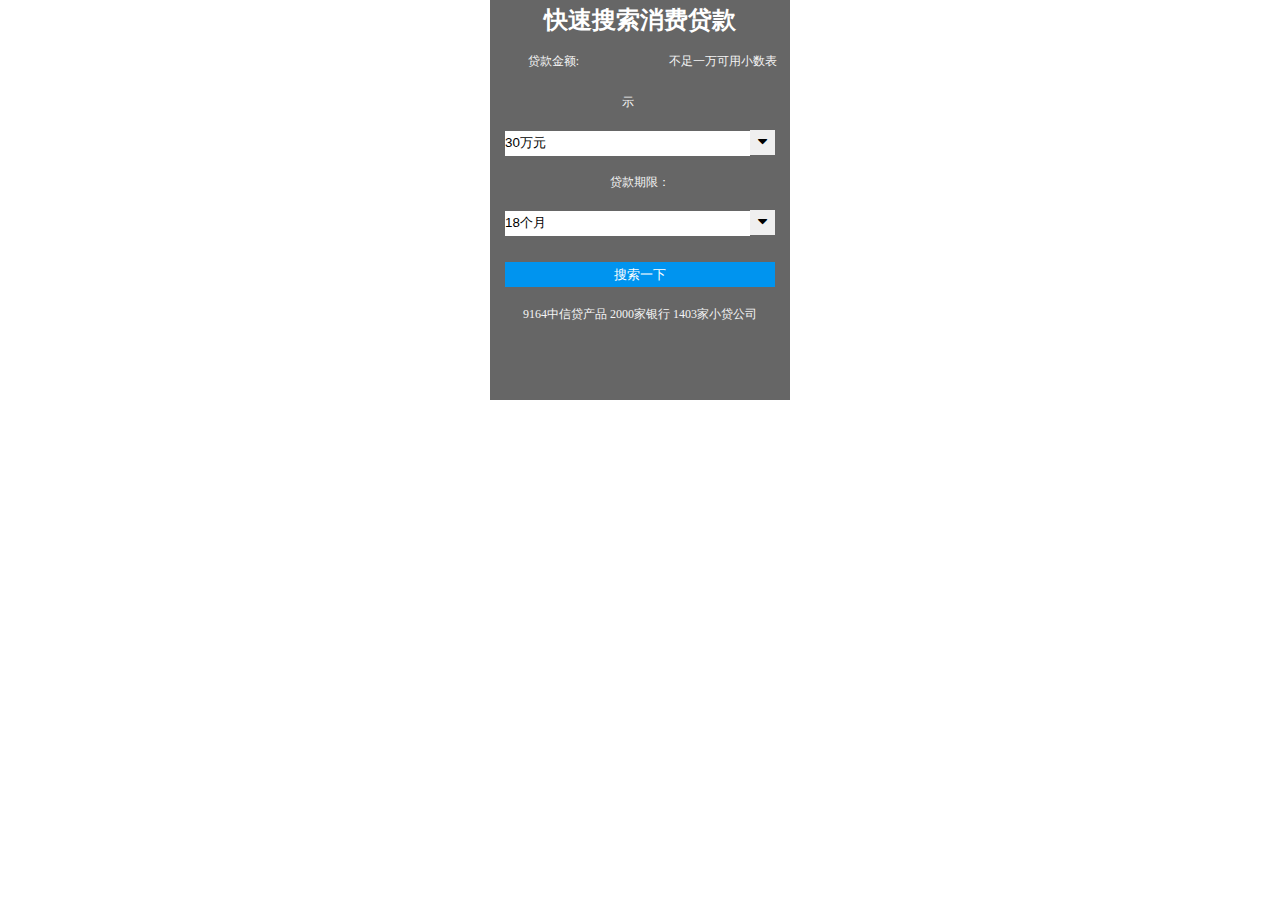
<file: haodai/index.html>
<!DOCTYPE html>
<html>
	<head>
		<meta charset="UTF-8">
		<title></title>
		<link rel="stylesheet" type="text/css" href="css/haodai.css"/>
		<link rel="stylesheet" type="text/css" href="font-awesome/css/font-awesome.css"/>
	</head>
	<body>
		<div class="box1">
			<div class="box1-yi"><h2>快速搜索消费贷款</h2></div>
			<div class="box1-er"><span>贷款金额:</span><span class="span">不足一万可用小数表示</span></div>
			<div class="box2" id="box2">
				<input type="text" id="text1" value="30万元"/><button class="fa fa-caret-down" id="btn"></button>
				<ul>
					<li>666万元</li>
					<li>888万元</li>
					<li>999万元</li>
					<li>222万元</li>
				</ul>
			</div>
			<p>贷款期限：</p>
			<div class="box2" id="box3">
				<input type="text" id="text2" value="18个月"/><button class="fa fa-caret-down" id="btn1"></button>
				<ul>
					<li>2个月</li>
					<li>3年</li>
					<li>30年</li>
					<li>50个月</li>
				</ul>
			</div>
			<button class="button">搜索一下</button>
			<p>9164中信贷产品 2000家银行 1403家小贷公司</p>
		</div>
	</body>
	<script src="js/jquery-3.1.1.js"></script>
	<script src="js/daikuan.js"></script>
</html>
</file>
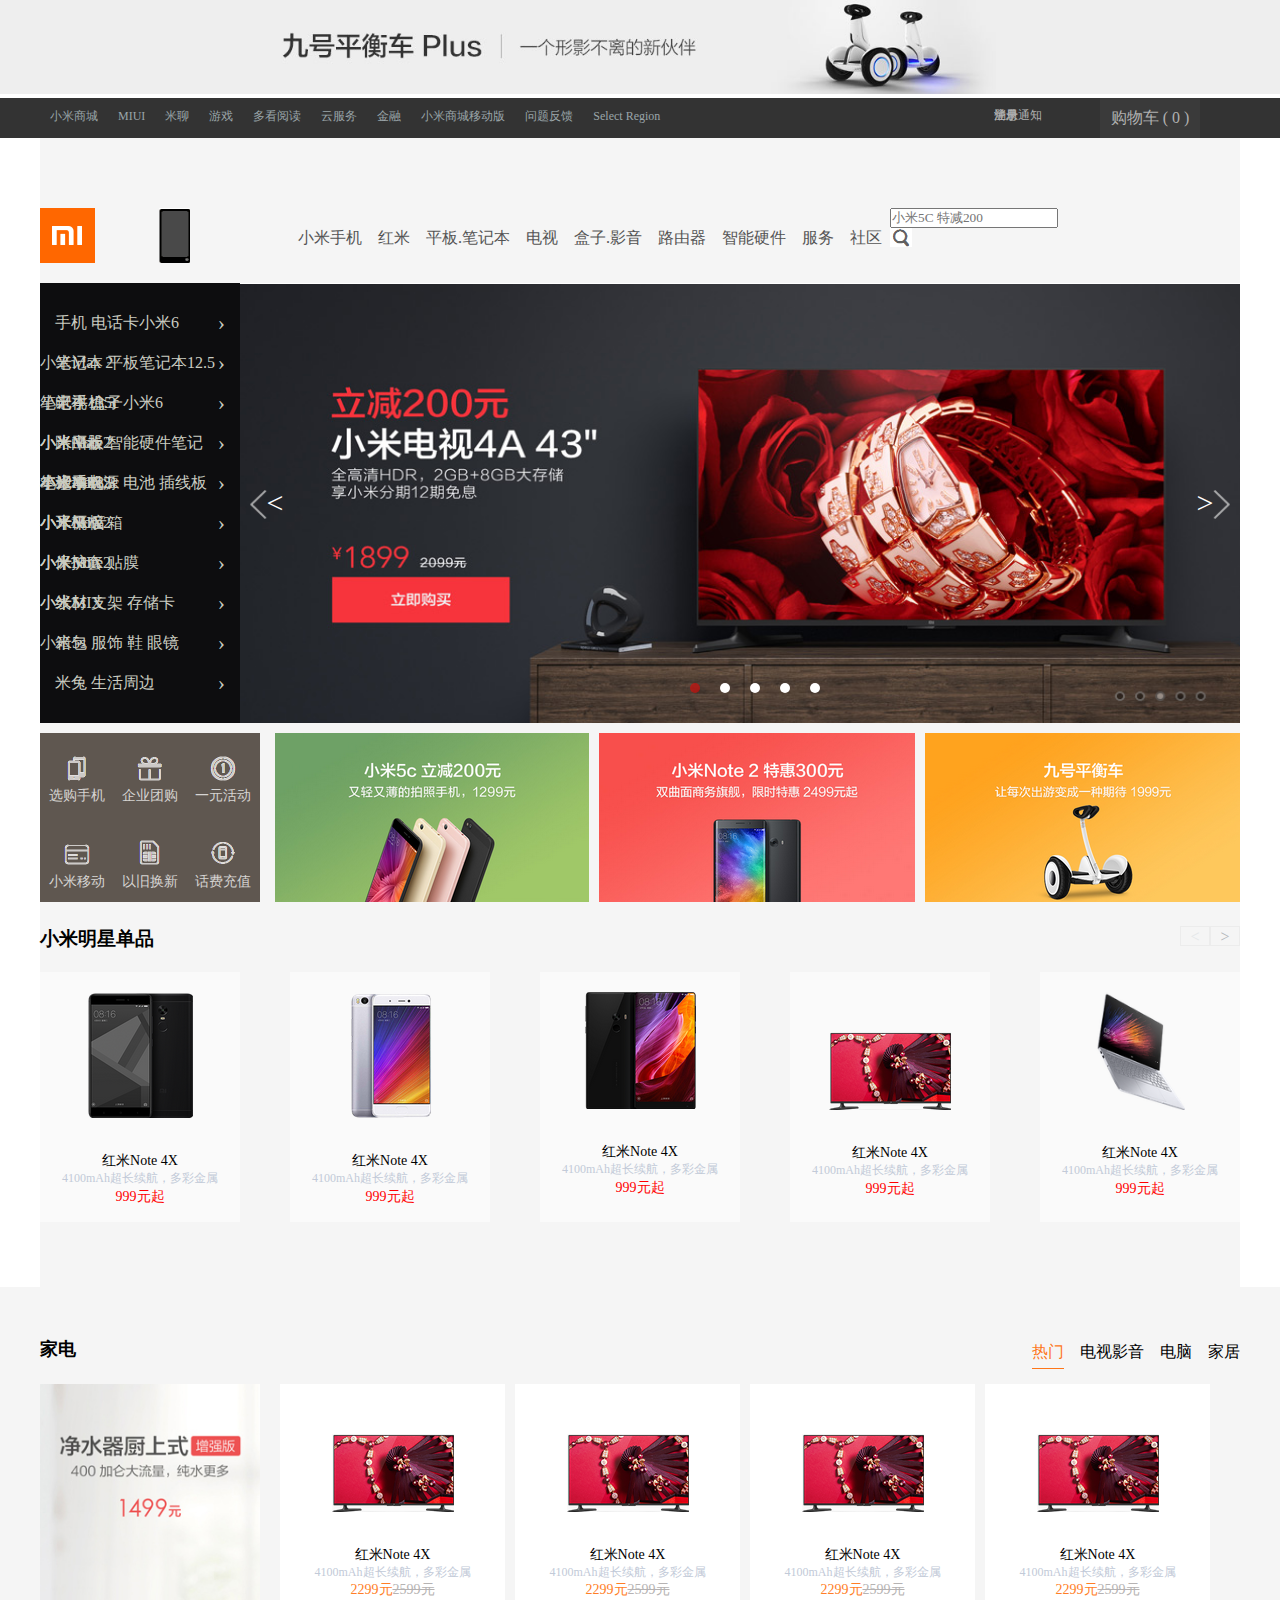
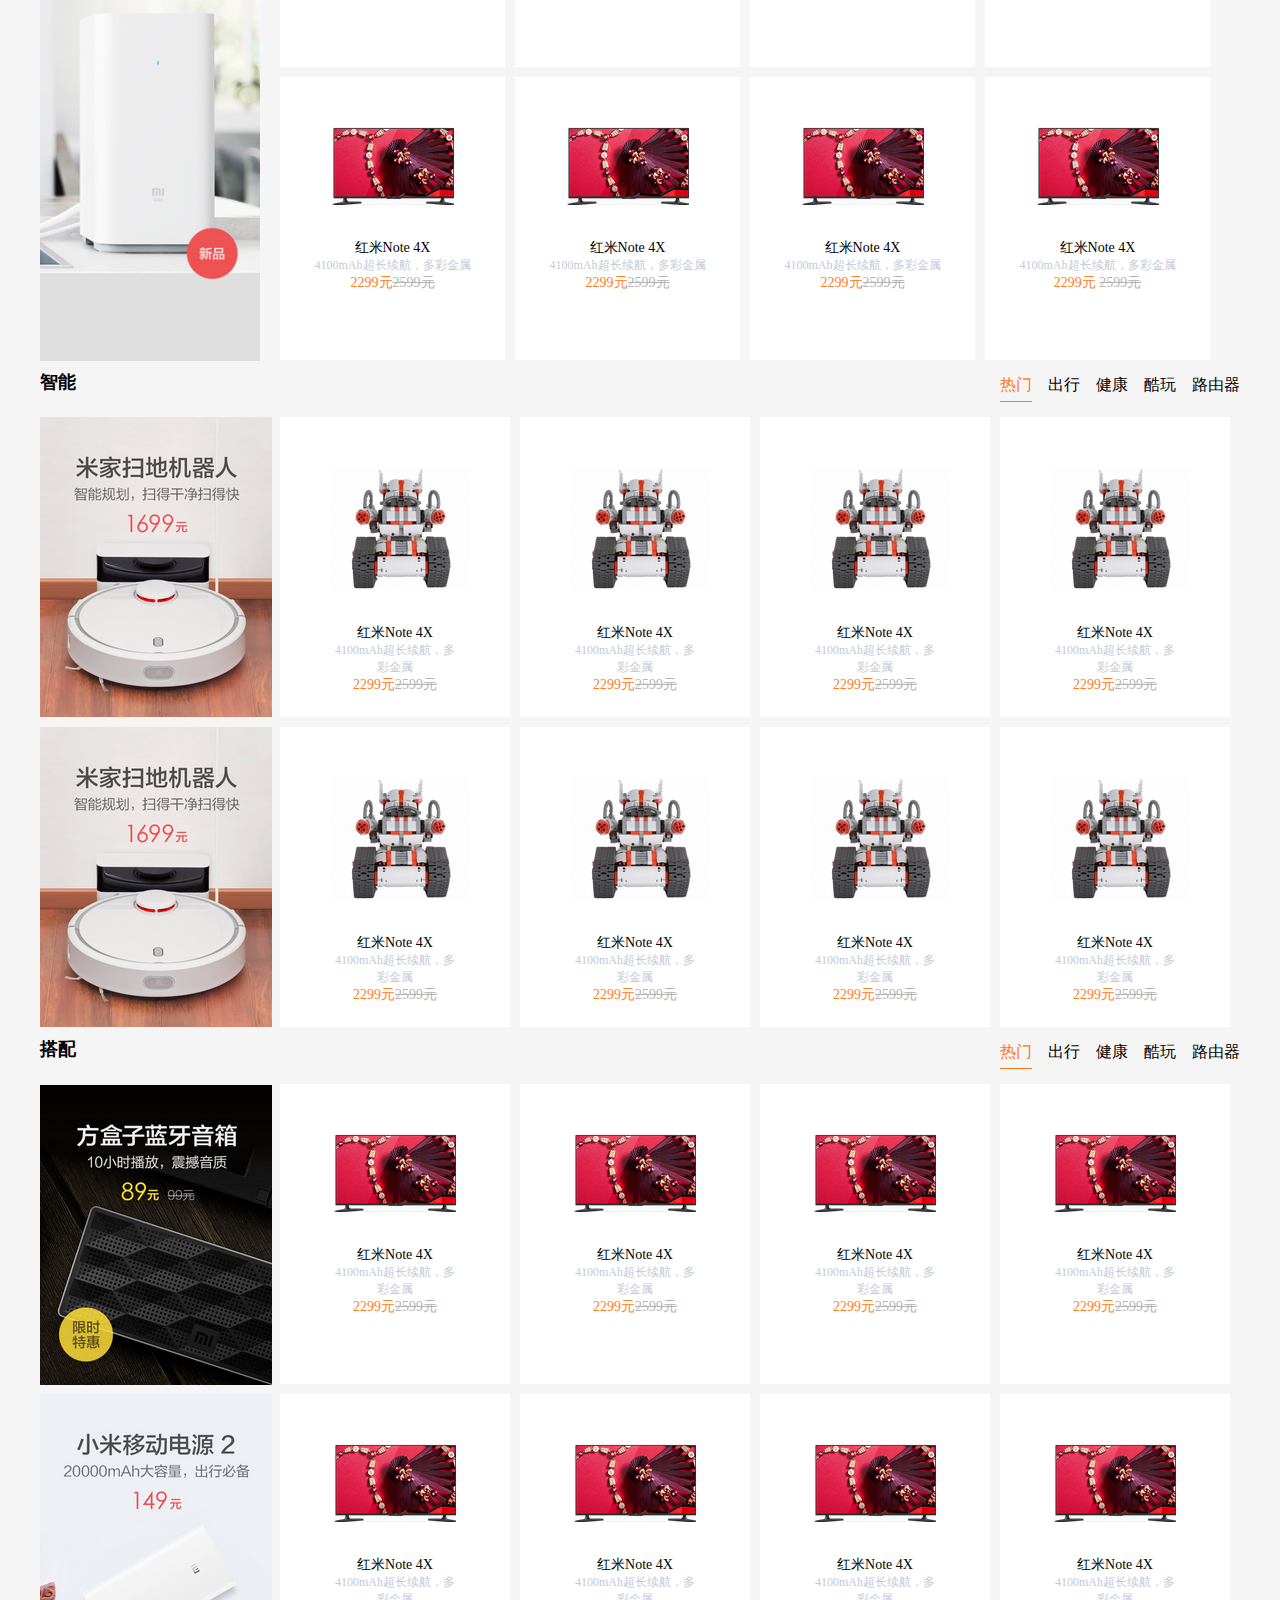
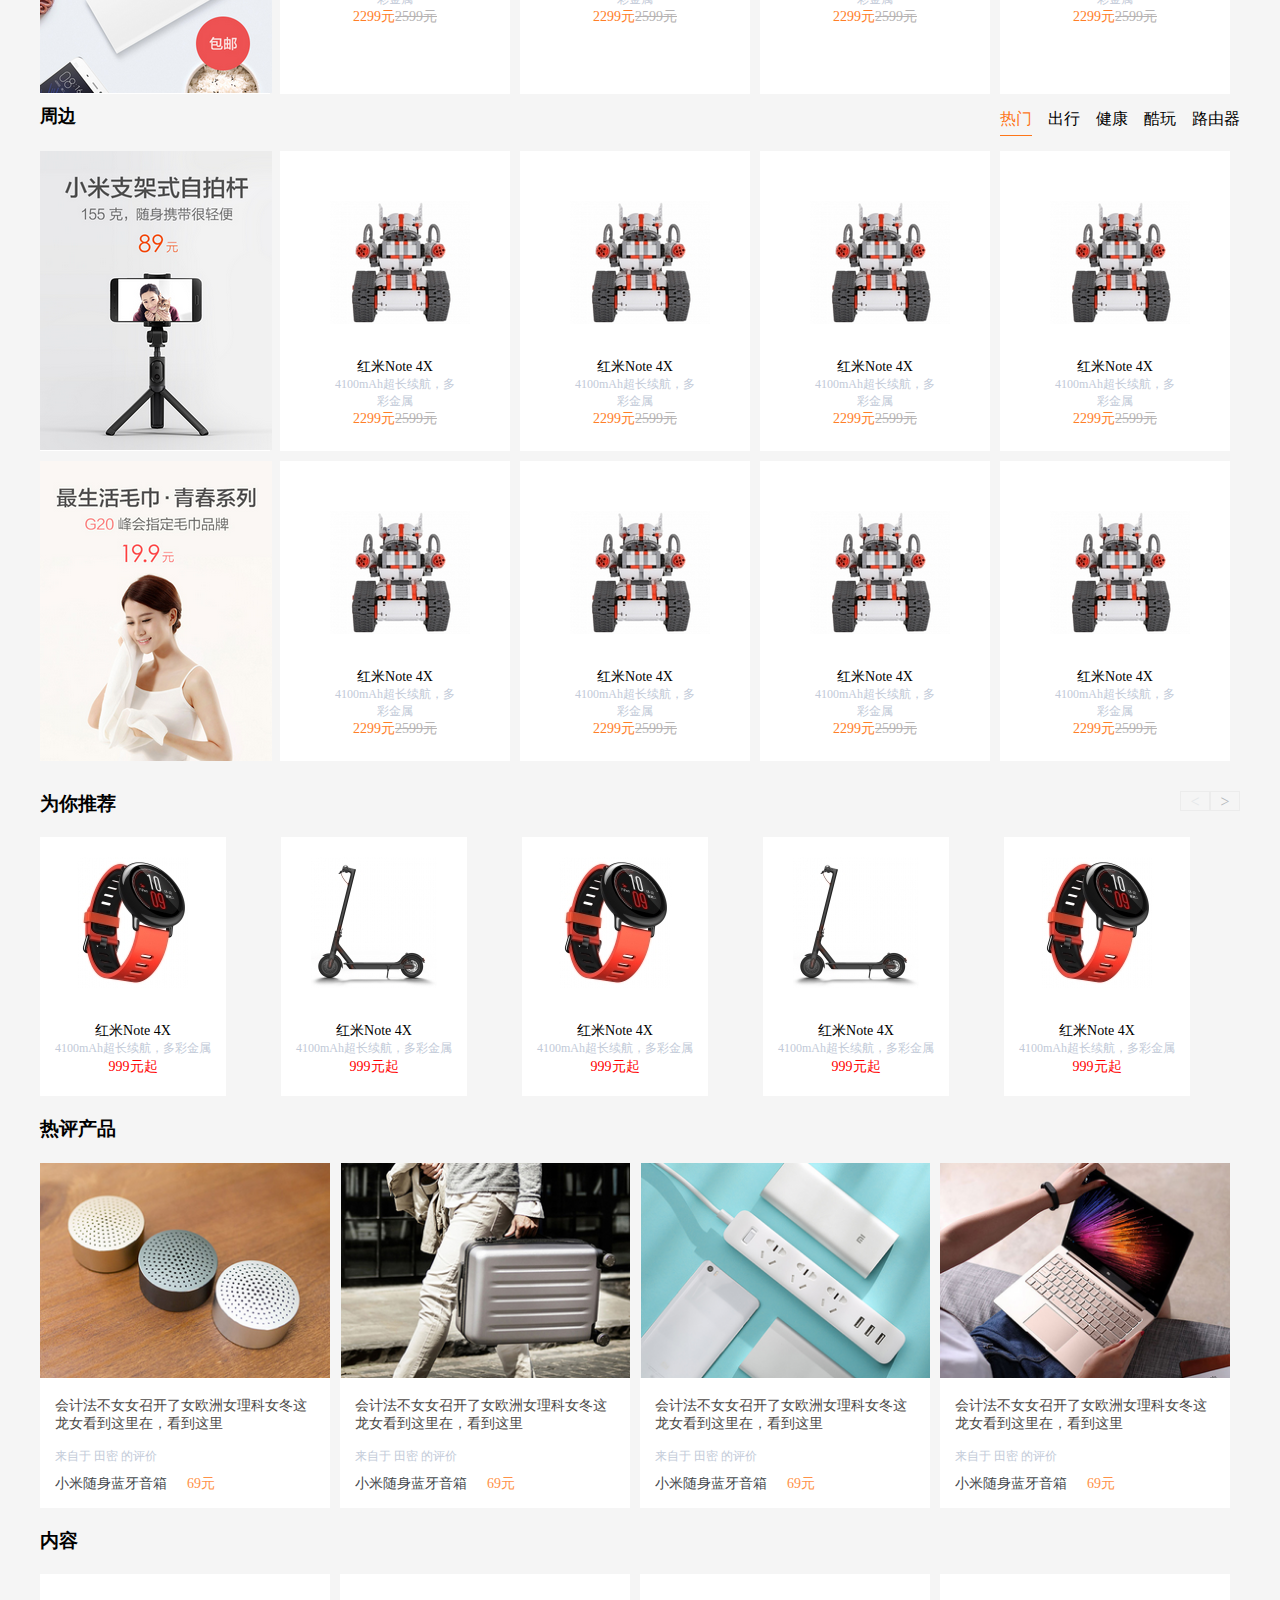
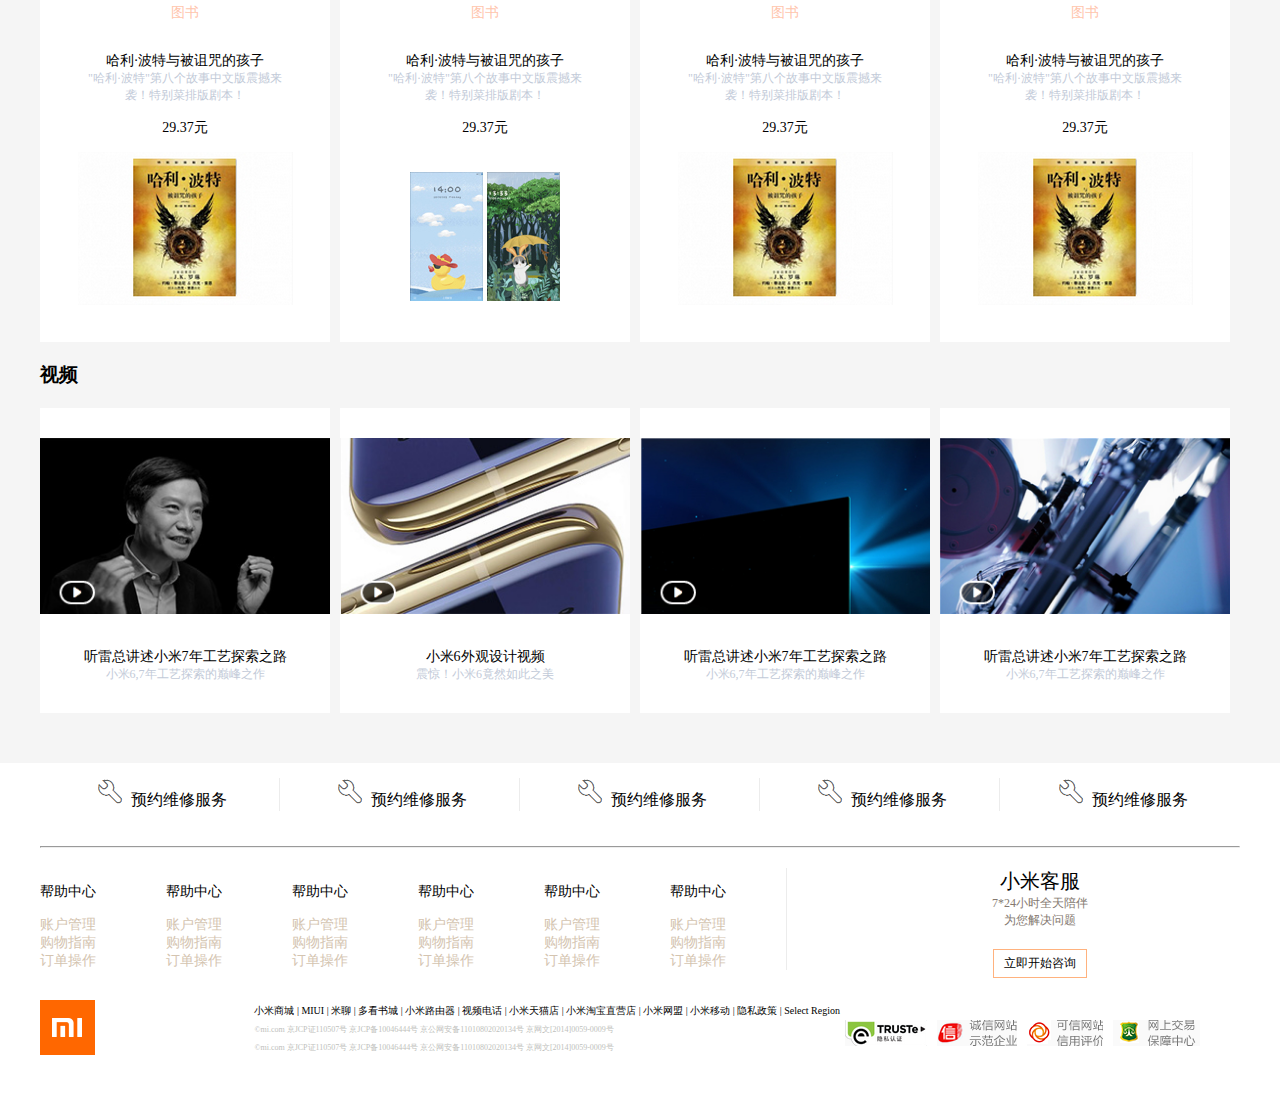
<file: xiaomi/index.html>
<!DOCTYPE html>
<html>
	<head>
		<meta charset="UTF-8">
		<title>小米商城</title>
		<link rel="stylesheet" type="text/css" href="css/index.css"/>
	</head>
	<body>
		<header>
			<a href="#">
				<img src="img/小米商城_01.png"/>
			</a>
			<div class="nav">
				<div class="nav1">
					<ul class="ul1 clearfix">
						<li><a href="#">小米商城</a></li>
						<li><a href="#">MIUI</a></li>
						<li><a href="#">米聊</a></li>
						<li><a href="#">游戏</a></li>
						<li><a href="#">多看阅读</a></li>
						<li><a href="#">云服务</a></li>
						<li><a href="#">金融</a></li>
						<li><a href="#">小米商城移动版</a></li>
						<li><a href="#">问题反馈</a></li>
						<li><a href="#">Select Region</a></li>
					</ul>
					<div class="top-right clearfix">
						<ul class="ul2 clearfix">
							<li class="li1"><a href="#">登录</a></li>
							<li><a href="#">注册</a></li>
							<li><a href="#">消息通知</a></li>
						</ul>
						<a href="#" class="clearfix">
							<div class="gouwuche"><p class="p1">购物车 ( 0 ) </p></div>
							<div class="gouwuche1"></div>
						</a>
					</div>
				</div>
			</div>
		</header>

		<div class="content">
			<div id="content-1">
				<div class="logo-header clearfix">
					<div class="logo-img">
						<img src="img/logo.png" class="img1"/>
						<img src="img/logo1.png" class="img2"/>
					</div>
					<ul class="aside clearfix">
						<li>
							<a href="#">小米手机</a>
							<ul class="ul2 clearfix">
								<li><a href="#">小米6</a></li>
								<li><a href="#">小米6</a></li>
								<li><a href="#">小米6</a></li>
								<li><a href="#">小米6</a></li>
								<li><a href="#">小米6</a></li>
							</ul>
						</li>
						<li><a href="#">红米</a></li>
						<li><a href="#">平板.笔记本</a></li>
						<li><a href="#">电视</a></li>
						<li><a href="#">盒子.影音</a></li>
						<li><a href="#">路由器</a></li>
						<li><a href="#">智能硬件</a></li>
						<li><a href="#">服务</a></li>
						<li><a href="#">社区</a></li>
					</ul>
					<div class="input-group">
						<input type="text" placeholder="小米5C 特减200"/><div class="sosuo"><img src="img/search.png"/></div>
					</div>
				</div>

				<!--侧边栏和轮播图-->
				<div class="aside1 clearfix">
					<ul class="aside-left">
						<li>
							<a href="#">
								<span class="span1">手机 电话卡</span>
								<span class="span2">&rsaquo;</span>
							</a>
							<ol class="column">
								<li><a href="#">小米6</a></li>
								<li><a href="#">小米Max 2</a></li>
								<li><a href="#">小米手机5c</a></li>
								<li><a href="#">小米Note2</a></li>
								<li><a href="#">小米MIX</a></li>
								<li><a href="#">小米5s</a></li>
							</ol>
						</li>
						<li>
							<a href="#">
								<span class="span1">笔记本 平板</span>
								<span class="span2">&rsaquo;</span>
							</a>
							<ol class="column">
								<li><a href="#">笔记本12.5</a></li>
								<li><a href="#">笔记本13.3</a></li>
								<li><a href="#">小米平板</a></li>
								<li><a href="#">小米Note2</a></li>
								<li><a href="#">小米MIX</a></li>
								<li><a href="#">小米5s</a></li>
							</ol>
						</li>
						<li>
							<a href="#">
								<span class="span1">电视 盒子</span>
								<span class="span2">&rsaquo;</span>
							</a>
							<ol class="column">
								<li><a href="#">小米6</a></li>
								<li><a href="#">小米Max 2</a></li>
								<li><a href="#">小米手机5c</a></li>
								<li><a href="#">小米Note2</a></li>
								<li><a href="#">小米MIX</a></li>
								<li><a href="#">小米5s</a></li>
							</ol>
						</li>
						<li>
							<a href="#">
								<span class="span1">路由器 智能硬件</span>
								<span class="span2">&rsaquo;</span>
							</a>
							<ol class="column">
								<li><a href="#">笔记本12.5</a></li>
								<li><a href="#">笔记本13.3</a></li>
								<li><a href="#">小米平板</a></li>
								<li><a href="#">小米Note2</a></li>
								<li><a href="#">小米MIX</a></li>
								<li><a href="#">小米5s</a></li>
							</ol>
						</li>
						<li>
							<a href="#">
								<span class="span1">移动电源 电池 插线板</span>
								<span class="span2">&rsaquo;</span>
							</a>
							<ol class="column-box">
								<li><a href="#">小米6</a></li>
								<li><a href="#">小米Max 2</a></li>
								<li><a href="#">小米手机5c</a></li>
								<li><a href="#">小米Note2</a></li>
								<li><a href="#">小米MIX</a></li>
								<li><a href="#">小米5s</a></li>
							</ol>
						</li>
						<li>
							<a href="#">
								<span class="span1">耳机 音箱</span>
								<span class="span2">&rsaquo;</span>
							</a>
							<ol class="column-box">
								<li><a href="#">笔记本12.5</a></li>
								<li><a href="#">笔记本13.3</a></li>
								<li><a href="#">小米平板</a></li>
								<li><a href="#">小米Note2</a></li>
								<li><a href="#">小米MIX</a></li>
								<li><a href="#">小米5s</a></li>
							</ol>
						</li>
						<li>
							<a href="#">
								<span class="span1">保护套 贴膜</span>
								<span class="span2">&rsaquo;</span>
							</a>
							<ol class="column-box">
								<li><a href="#">小米6</a></li>
								<li><a href="#">小米Max 2</a></li>
								<li><a href="#">小米手机5c</a></li>
								<li><a href="#">小米Note2</a></li>
								<li><a href="#">小米MIX</a></li>
								<li><a href="#">小米5s</a></li>
							</ol>
						</li>
						<li>
							<a href="#">
								<span class="span1">线材 支架 存储卡</span>
								<span class="span2">&rsaquo;</span>
							</a>
							<ol class="column-box">
								<li><a href="#">笔记本12.5</a></li>
								<li><a href="#">笔记本13.3</a></li>
								<li><a href="#">小米平板</a></li>
								<li><a href="#">小米Note2</a></li>
								<li><a href="#">小米MIX</a></li>
								<li><a href="#">小米5s</a></li>
							</ol>
						</li>
						<li>
							<a href="#">
								<span class="span1">箱包 服饰 鞋 眼镜</span>
								<span class="span2">&rsaquo;</span>
							</a>
							<ol class="column-box">
								<li><a href="#">小米6</a></li>
								<li><a href="#">小米Max 2</a></li>
								<li><a href="#">小米手机5c</a></li>
								<li><a href="#">小米Note2</a></li>
								<li><a href="#">小米MIX</a></li>
								<li><a href="#">小米5s</a></li>
							</ol>
						</li>
						<li>
							<a href="#">
								<span class="span1">米兔 生活周边</span>
								<span class="span2">&rsaquo;</span>
							</a>
							<ol class="column-box">
								<li><a href="#">笔记本12.5</a></li>
								<li><a href="#">笔记本13.3</a></li>
								<li><a href="#">小米平板</a></li>
								<li><a href="#">小米Note2</a></li>
								<li><a href="#">小米MIX</a></li>
								<li><a href="#">小米5s</a></li>
							</ol>
						</li>
					</ul>
					<!--lunbo-->
					<div class="banner">
						<ul class="lb">
							<li style="left: 0px;">
								<a href="#"><img src="img/banner.png"></a>
							</li>
							<li>
								<a href="#"><img src="img/banner.png"></a>
							</li>
							<li>
								<a href="#"><img src="img/banner.png"></a>
							</li>
							<li>
								<a href="#"><img src="img/banner.png"></a>
							</li>
							<li>
								<a href="#"><img src="img/banner.png"></a>
							</li>
						</ul>
						<ol class="clearfix">
							<li style="background-color: rgba(255,0,0,0.5);"></li>
							<li></li>
							<li></li>
							<li></li>
							<li></li>
						</ol>
						<div class="left">&lt;</div>
						<div class="right">&gt;</div>
					</div>
				</div>

				<!--选购手机-->
				<div class="box clearfix">
					<div class="box-left">
						<ul>
							<li>
								<img src="img/a1.png"/>
								<p>选购手机</p>
							</li>
							<li>
								<img src="img/a2.png"/>
								<p>企业团购</p>
							</li>
							<li>
								<img src="img/a3.png"/>
								<p>一元活动</p>
							</li>
							<li>
								<img src="img/a4.png"/>
								<p>小米移动</p>
							</li>
							<li>
								<img src="img/a5.png"/>
								<p>以旧换新</p>
							</li>
							<li>
								<img src="img/a6.png"/>
								<p>话费充值</p>
							</li>
						</ul>
					</div>
					<ul class="box-right">
						<li>
							<img src="img/img (26).png"/>
						</li>
						<li>
							<img src="img/img (27).png"/>
						</li>
						<li>
							<img src="img/img (28).png"/>
						</li>
					</ul>
					<div class="div1"></div>
				</div>

				<!--小米明星单品-->
				<div class="box1 clearfix">
					<div class="box1-top clearfix">
						<h3>小米明星单品</h3>
						<div class="fy">
							<span> < </span>
							<span> > </span>
						</div>
						<div class="div2"></div>
					</div>
					<ul class="box1-bottom clearfix">
						<li>
							<img src="img/img (22).png"/>
							<p class="p1">红米Note 4X</p>
							<p class="p2">4100mAh超长续航，多彩金属</p>
							<span>999元起</span>
						</li>
						<li>
							<img src="img/img (23).png"/>
							<p class="p1">红米Note 4X</p>
							<p class="p2">4100mAh超长续航，多彩金属</p>
							<span>999元起</span>
						</li>
						<li>
							<img src="img/img (24).png"/>
							<p class="p1">红米Note 4X</p>
							<p class="p2">4100mAh超长续航，多彩金属</p>
							<span>999元起</span>
						</li>
						<li>
							<img src="img/img (25).png"/>
							<p class="p1">红米Note 4X</p>
							<p class="p2">4100mAh超长续航，多彩金属</p>
							<span>999元起</span>
						</li>
						<li>
							<img src="img/img (21).png"/>
							<p class="p1">红米Note 4X</p>
							<p class="p2">4100mAh超长续航，多彩金属</p>
							<span>999元起</span>
						</li>
					</ul>
				</div>

			</div>
		</div>


		<div id="content-1">
			<div id="wrapper-1">
				<!--家电-->
				<div class="jiadian clearfix">
					<div class="jd-top clearfix">
						<p>家电</p>
						<ul>
							<li class="li3">热门</li>
							<li>电视影音</li>
							<li>电脑</li>
							<li>家居</li>
						</ul>
					</div>
					<div class="jd-bottom">
						<div class="jd"><img src="img/小米商_03.png"/></div>
						<ul class="jd-ul">
							<li>
								<img src="img/img (25).png"/>
								<p class="p1">红米Note 4X</p>
								<p class="p2">4100mAh超长续航，多彩金属</p>
								<p class="p3">2299元<span>2599元</span></p>
							</li>
							<li>
								<img src="img/img (25).png"/>
								<p class="p1">红米Note 4X</p>
								<p class="p2">4100mAh超长续航，多彩金属</p>
								<p class="p3">2299元<span>2599元</span></p>
							</li>
							<li>
								<img src="img/img (25).png"/>
								<p class="p1">红米Note 4X</p>
								<p class="p2">4100mAh超长续航，多彩金属</p>
								<p class="p3">2299元<span>2599元</span></p>
							</li>
							<li>
								<img src="img/img (25).png"/>
								<p class="p1">红米Note 4X</p>
								<p class="p2">4100mAh超长续航，多彩金属</p>
								<p class="p3">2299元<span>2599元</span></p>
							</li>
							<li>
								<img src="img/img (25).png"/>
								<p class="p1">红米Note 4X</p>
								<p class="p2">4100mAh超长续航，多彩金属</p>
								<p class="p3">2299元<span>2599元</span></p>
							</li>
							<li>
								<img src="img/img (25).png"/>
								<p class="p1">红米Note 4X</p>
								<p class="p2">4100mAh超长续航，多彩金属</p>
								<p class="p3">2299元<span>2599元</span></p>
							</li>
							<li>
								<img src="img/img (25).png"/>
								<p class="p1">红米Note 4X</p>
								<p class="p2">4100mAh超长续航，多彩金属</p>
								<p class="p3">2299元<span>2599元</span></p>
							</li>
							<li>
								<img src="img/img (25).png"/>
								<p class="p1">红米Note 4X</p>
								<p class="p2">4100mAh超长续航，多彩金属</p>
								<p class="p3">2299元 <span> 2599元</span></p>
							</li>
						</ul>
					</div>
				</div>

				<!--智能-->
				<div class="box2 clearfix">
					<div class="zn-top clearfix">
						<p>智能</p>
						<ul>
							<li style="border-bottom: 1px solid #FE7619; color: #FE7619;">热门</li>
							<li>出行</li>
							<li>健康</li>
							<li>酷玩</li>
							<li>路由器</li>
						</ul>
						<div class="div4"></div>
					</div>
					<div class="box2-bottom">
						<ul>
							<li><img src="img/img (37).png"/></li>
							<li>
								<img src="img/img (4).png"/>
								<p class="p1">红米Note 4X</p>
								<p class="p2">4100mAh超长续航，多彩金属</p>
								<p class="p3">2299元<span>2599元</span></p>
							</li>
							<li>
								<img src="img/img (4).png"/>
								<p class="p1">红米Note 4X</p>
								<p class="p2">4100mAh超长续航，多彩金属</p>
								<p class="p3">2299元<span>2599元</span></p>
							</li>
							<li>
								<img src="img/img (4).png"/>
								<p class="p1">红米Note 4X</p>
								<p class="p2">4100mAh超长续航，多彩金属</p>
								<p class="p3">2299元<span>2599元</span></p>
							</li>
							<li>
								<img src="img/img (4).png"/>
								<p class="p1">红米Note 4X</p>
								<p class="p2">4100mAh超长续航，多彩金属</p>
								<p class="p3">2299元<span>2599元</span></p>
							</li>
							<li><img src="img/img (37).png"/></li>
							<li>
								<img src="img/img (4).png"/>
								<p class="p1">红米Note 4X</p>
								<p class="p2">4100mAh超长续航，多彩金属</p>
								<p class="p3">2299元<span>2599元</span></p>
							</li>
							<li>
								<img src="img/img (4).png"/>
								<p class="p1">红米Note 4X</p>
								<p class="p2">4100mAh超长续航，多彩金属</p>
								<p class="p3">2299元<span>2599元</span></p>
							</li>
							<li>
								<img src="img/img (4).png"/>
								<p class="p1">红米Note 4X</p>
								<p class="p2">4100mAh超长续航，多彩金属</p>
								<p class="p3">2299元<span>2599元</span></p>
							</li>
							<li>
								<img src="img/img (4).png"/>
								<p class="p1">红米Note 4X</p>
								<p class="p2">4100mAh超长续航，多彩金属</p>
								<p class="p3">2299元<span>2599元</span></p>
							</li>
						</ul>
					</div>
				</div>

				<!--搭配-->
				<div class="box2 clearfix">
					<div class="zn-top clearfix">
						<p>搭配</p>
						<ul>
							<li style="border-bottom: 1px solid #FE7619; color: #FE7619;">热门</li>
							<li>出行</li>
							<li>健康</li>
							<li>酷玩</li>
							<li>路由器</li>
						</ul>
					</div>
					<div class="box2-bottom clearfix">
						<ul>
							<li><img src="img/img (17).png"/></li>
							<li>
								<img src="img/img (25).png"/>
								<p class="p1">红米Note 4X</p>
								<p class="p2">4100mAh超长续航，多彩金属</p>
								<p class="p3">2299元<span>2599元</span></p>
							</li>
							<li>
								<img src="img/img (25).png"/>
								<p class="p1">红米Note 4X</p>
								<p class="p2">4100mAh超长续航，多彩金属</p>
								<p class="p3">2299元<span>2599元</span></p>
							</li>
							<li>
								<img src="img/img (25).png"/>
								<p class="p1">红米Note 4X</p>
								<p class="p2">4100mAh超长续航，多彩金属</p>
								<p class="p3">2299元<span>2599元</span></p>
							</li>
							<li>
								<img src="img/img (25).png"/>
								<p class="p1">红米Note 4X</p>
								<p class="p2">4100mAh超长续航，多彩金属</p>
								<p class="p3">2299元<span>2599元</span></p>
							</li>
							<li><img src="img/img (11).png"/></li>
							<li>
								<img src="img/img (25).png"/>
								<p class="p1">红米Note 4X</p>
								<p class="p2">4100mAh超长续航，多彩金属</p>
								<p class="p3">2299元<span>2599元</span></p>
							</li>
							<li>
								<img src="img/img (25).png"/>
								<p class="p1">红米Note 4X</p>
								<p class="p2">4100mAh超长续航，多彩金属</p>
								<p class="p3">2299元<span>2599元</span></p>
							</li>
							<li>
								<img src="img/img (25).png"/>
								<p class="p1">红米Note 4X</p>
								<p class="p2">4100mAh超长续航，多彩金属</p>
								<p class="p3">2299元<span>2599元</span></p>
							</li>
							<li>
								<img src="img/img (25).png"/>
								<p class="p1">红米Note 4X</p>
								<p class="p2">4100mAh超长续航，多彩金属</p>
								<p class="p3">2299元<span>2599元</span></p>
							</li>
						</ul>
					</div>
				</div>

				<!--周边-->
				<div class="box2 clearfix">
					<div class="zn-top clearfix">
						<p>周边</p>
						<ul>
							<li style="border-bottom: 1px solid #FE7619; color: #FE7619;">热门</li>
							<li>出行</li>
							<li>健康</li>
							<li>酷玩</li>
							<li>路由器</li>
						</ul>
					</div>
					<div class="box2-bottom clearfix">
						<ul>
							<li><img src="img/img (18).png"/></li>
							<li>
								<img src="img/img (4).png"/>
								<p class="p1">红米Note 4X</p>
								<p class="p2">4100mAh超长续航，多彩金属</p>
								<p class="p3">2299元<span>2599元</span></p>
							</li>
							<li>
								<img src="img/img (4).png"/>
								<p class="p1">红米Note 4X</p>
								<p class="p2">4100mAh超长续航，多彩金属</p>
								<p class="p3">2299元<span>2599元</span></p>
							</li>
							<li>
								<img src="img/img (4).png"/>
								<p class="p1">红米Note 4X</p>
								<p class="p2">4100mAh超长续航，多彩金属</p>
								<p class="p3">2299元<span>2599元</span></p>
							</li>
							<li>
								<img src="img/img (4).png"/>
								<p class="p1">红米Note 4X</p>
								<p class="p2">4100mAh超长续航，多彩金属</p>
								<p class="p3">2299元<span>2599元</span></p>
							</li>
							<li><img src="img/img (19).png"/></li>
							<li>
								<img src="img/img (4).png"/>
								<p class="p1">红米Note 4X</p>
								<p class="p2">4100mAh超长续航，多彩金属</p>
								<p class="p3">2299元<span>2599元</span></p>
							</li>
							<li>
								<img src="img/img (4).png"/>
								<p class="p1">红米Note 4X</p>
								<p class="p2">4100mAh超长续航，多彩金属</p>
								<p class="p3">2299元<span>2599元</span></p>
							</li>
							<li>
								<img src="img/img (4).png"/>
								<p class="p1">红米Note 4X</p>
								<p class="p2">4100mAh超长续航，多彩金属</p>
								<p class="p3">2299元<span>2599元</span></p>
							</li>
							<li>
								<img src="img/img (4).png"/>
								<p class="p1">红米Note 4X</p>
								<p class="p2">4100mAh超长续航，多彩金属</p>
								<p class="p3">2299元<span>2599元</span></p>
							</li>
						</ul>
					</div>
				</div>

				<!--为你推荐-->
				<div class="box3 clearfix">
					<div class="box3-top clearfix">
						<h3>为你推荐</h3>
						<div class="fy">
							<span> < </span>
							<span> > </span>
						</div>
						<div class="div2"></div>
					</div>
					<ul class="box3-bottom clearfix">
						<li>
							<img src="img/img (56).png"/>
							<p class="p1">红米Note 4X</p>
							<p class="p2">4100mAh超长续航，多彩金属</p>
							<span>999元起</span>
						</li>
						<li>
							<img src="img/img (57).png"/>
							<p class="p1">红米Note 4X</p>
							<p class="p2">4100mAh超长续航，多彩金属</p>
							<span>999元起</span>
						</li>
						<li>
							<img src="img/img (56).png"/>
							<p class="p1">红米Note 4X</p>
							<p class="p2">4100mAh超长续航，多彩金属</p>
							<span>999元起</span>
						</li>
						<li>
							<img src="img/img (57).png"/>
							<p class="p1">红米Note 4X</p>
							<p class="p2">4100mAh超长续航，多彩金属</p>
							<span>999元起</span>
						</li>
						<li>
							<img src="img/img (56).png"/>
							<p class="p1">红米Note 4X</p>
							<p class="p2">4100mAh超长续航，多彩金属</p>
							<span>999元起</span>
						</li>
					</ul>
				</div>

				<!--热评产品-->
				<div class="reping clearfix">
					<div class="reping-top">
						<h3>热评产品</h3>
					</div>
					<ul class="reping-bottom clearfix">
						<li>
							<img src="img/img (44).png"/>
							<div>
								<p class="p1">会计法不女女召开了女欧洲女理科女冬这龙女看到这里在，看到这里</p>
								<p class="p2">来自于 田密 的评价</p>
								<p class="p3">小米随身蓝牙音箱<span>69元</span></p>
							</div>
						</li>
						<li>
							<img src="img/img (45).png"/>
							<div>
								<p class="p1">会计法不女女召开了女欧洲女理科女冬这龙女看到这里在，看到这里</p>
								<p class="p2">来自于 田密 的评价</p>
								<p class="p3">小米随身蓝牙音箱<span>69元</span></p>
							</div>
						</li>
						<li>
							<img src="img/img (46).png"/>
							<div>
								<p class="p1">会计法不女女召开了女欧洲女理科女冬这龙女看到这里在，看到这里</p>
								<p class="p2">来自于 田密 的评价</p>
								<p class="p3">小米随身蓝牙音箱<span>69元</span></p>
							</div>
						</li>
						<li>
							<img src="img/img (47).png"/>
							<div>
								<p class="p1">会计法不女女召开了女欧洲女理科女冬这龙女看到这里在，看到这里</p>
								<p class="p2">来自于 田密 的评价</p>
								<p class="p3">小米随身蓝牙音箱<span>69元</span></p>
							</div>
						</li>
					</ul>
				</div>

				<!--内容-->
				<div class="neirong clearfix">
					<div class="neirong-top">
						<h3>内容</h3>
					</div>
					<ul class="neirong-bottom">
						<li>
							<p class="p4">图书</p>
							<p class="p1">哈利·波特与被诅咒的孩子</p>
							<p class="p2">"哈利·波特"第八个故事中文版震撼来<br />袭！特别菜排版剧本！</p>
							<p class="p5">29.37元</p>
							<img src="img/img (48).png"/>
						</li>
						<li>
							<p class="p4">图书</p>
							<p class="p1">哈利·波特与被诅咒的孩子</p>
							<p class="p2">"哈利·波特"第八个故事中文版震撼来<br />袭！特别菜排版剧本！</p>
							<p class="p5">29.37元</p>
							<img src="img/img (49).png"/>
						</li>
						<li>
							<p class="p4">图书</p>
							<p class="p1">哈利·波特与被诅咒的孩子</p>
							<p class="p2">"哈利·波特"第八个故事中文版震撼来<br />袭！特别菜排版剧本！</p>
							<p class="p5">29.37元</p>
							<img src="img/img (48).png"/>
						</li>
						<li>
							<p class="p4">图书</p>
							<p class="p1">哈利·波特与被诅咒的孩子</p>
							<p class="p2">"哈利·波特"第八个故事中文版震撼来<br />袭！特别菜排版剧本！</p>
							<p class="p5">29.37元</p>
							<img src="img/img (48).png"/>
						</li>
					</ul>
				</div>

				<!--视频-->
				<div class="shipin clearfix">
					<div class="shipin-top">
						<h3>视频</h3>
					</div>
					<ul class="shipin-bottom">
						<li>
							<img src="img/img (52).png"/>
							<p class="p1">听雷总讲述小米7年工艺探索之路</p>
							<p class="p2">小米6,7年工艺探索的巅峰之作</p>
						</li>
						<li>
							<img src="img/img (53).png"/>
							<p class="p1">小米6外观设计视频</p>
							<p class="p2">震惊！小米6竟然如此之美</p>
						</li>
						<li>
							<img src="img/img (54).png"/>
							<p class="p1">听雷总讲述小米7年工艺探索之路</p>
							<p class="p2">小米6,7年工艺探索的巅峰之作</p>
						</li>
						<li>
							<img src="img/img (55).png"/>
							<p class="p1">听雷总讲述小米7年工艺探索之路</p>
							<p class="p2">小米6,7年工艺探索的巅峰之作</p>
						</li>
					</ul>
				</div>

			</div>
		</div>


		<!--footer尾部区域-->
		<footer>
			<div class="foot clearfix">
				<!--预约维修服务-->
				<ul class="yuyue clearfix">
					<li>
						<img src="img/footer (8).png"/>
						<span>预约维修服务</span>
					</li>
					<li>
						<img src="img/footer (8).png"/>
						<span>预约维修服务</span>
					</li>
					<li>
						<img src="img/footer (8).png"/>
						<span>预约维修服务</span>
					</li>
					<li>
						<img src="img/footer (8).png"/>
						<span>预约维修服务</span>
					</li>
					<li>
						<img src="img/footer (8).png"/>
						<span>预约维修服务</span>
					</li>
				</ul>
				<hr />


				<div class="foot-center clearfix">
					<!--帮助中心-->
					<ul class="bangzhu clearfix">
						<li class="li2">
							<ul class="bz">
								<li style="color: #000000; margin: 15px 0;">帮助中心</li>
								<li>账户管理</li>
								<li>购物指南</li>
								<li>订单操作</li>
							</ul>
						</li>
						<li class="li2">
							<ul class="bz">
								<li style="color: #000000; margin: 15px 0;">帮助中心</li>
								<li>账户管理</li>
								<li>购物指南</li>
								<li>订单操作</li>
							</ul>
						</li>
						<li class="li2">
							<ul class="bz">
								<li style="color: #000000; margin: 15px 0;">帮助中心</li>
								<li>账户管理</li>
								<li>购物指南</li>
								<li>订单操作</li>
							</ul>
						</li>
						<li class="li2">
							<ul class="bz">
								<li style="color: #000000; margin: 15px 0;">帮助中心</li>
								<li>账户管理</li>
								<li>购物指南</li>
								<li>订单操作</li>
							</ul>
						</li>
						<li class="li2">
							<ul class="bz">
								<li style="color: #000000; margin: 15px 0;">帮助中心</li>
								<li>账户管理</li>
								<li>购物指南</li>
								<li>订单操作</li>
							</ul>
						</li>
						<li class="li2">
							<ul class="bz">
								<li style="color: #000000; margin: 15px 0;">帮助中心</li>
								<li>账户管理</li>
								<li>购物指南</li>
								<li>订单操作</li>
							</ul>
						</li>
					</ul>


					<!--小米客服-->
					<div class="xmkf">
						<span>小米客服</span>
						<p>7*24小时全天陪伴</p>
						<p>为您解决问题</p>
						<button>立即开始咨询</button>
					</div>
				</div>

				<div class="foot-foot clearfix">
					<div class="foot-foot-left clearfix">
						<a href="#"><img src="img/logo.png"/></a>
						<div class="text">
							<span>小米商城 | MIUI | 米聊  | 多看书城 | 小米路由器 | 视频电话 | 小米天猫店 | 小米淘宝直营店 | 小米网盟 | 小米移动 | 隐私政策 | Select Region</span><br />
							<span style="color: #C0BFBD; font-size: 8px;">&copy;mi.com 京JCP证110507号 京JCP备10046444号 京公网安备11010802020134号 京网文[2014]0059-0009号</span><br />
							<span style="color: #C0BFBD; font-size: 8px;">&copy;mi.com 京JCP证110507号 京JCP备10046444号 京公网安备11010802020134号 京网文[2014]0059-0009号</span>
						</div>
					</div>
					<div class="foot-foot-right clearfix">
						<ul>
							<li><img src="img/footer (4).png"/></li>
							<li><img src="img/footer (5).png"/></li>
							<li><img src="img/footer (6).png"/></li>
							<li><img src="img/footer (7).png"/></li>
						</ul>
					</div>
				</div>

			</div>
		</footer>

	</body>
	<script type="text/javascript" src="js/jquery-3.1.1.min.js" ></script>
	<script type="text/javascript" src="js/xiaomi.js" ></script>
</html>
</file>
<file: haodai/css/haodai.css>
* {
  margin: 0;
  padding: 0;
  list-style: none; }

.box1 {
  width: 300px;
  height: 400px;
  background: rgba(0, 0, 0, 0.6);
  line-height: 40px;
  text-align: center;
  margin: 0 auto; }
  .box1 .box1-yi h2 {
    color: white; }
  .box1 .box1-er span {
    color: whitesmoke;
    font-size: 12px;
    padding: 25px; }
  .box1 .box1-er .span {
    margin-left: 40px; }
  .box1 p {
    color: whitesmoke;
    font-size: 12px; }
  .box1 .box2 {
    position: relative; }
    .box1 .box2 input {
      width: 245px;
      height: 25px;
      border: 0; }
    .box1 .box2 button {
      width: 25px;
      height: 25px;
      border: 0;
      padding: 4px; }
    .box1 .box2 ul {
      z-index: 10;
      display: none;
      position: absolute;
      left: 15px;
      top: 33px;
      background: white; }
      .box1 .box2 ul li {
        width: 245px;
        height: 25px;
        line-height: 25px;
        border: 1px solid #ccc; }
  .box1 .button {
    width: 270px;
    height: 25px;
    background: #0094EF;
    border: 0;
    margin-top: 20px;
    color: white; }
</file>
<file: xiaomi/css/index.css>
@charset "UTF-8";
* {
  margin: 0;
  padding: 0;
  list-style: none;
  text-decoration: none;
  font-family: "微软雅黑";
  box-sizing: border-box; }

.clearfix:after {
  display: block;
  clear: both;
  content: ""; }

.li3 {
  border-bottom: 1px solid #FE7619;
  color: #FE7619; }

header a {
  text-decoration: none;
  width: 100%; }
  header a img {
    width: 100%; }
header .nav {
  width: 100%;
  height: 40px;
  background: #333333;
  position: relative; }
  header .nav .nav1 {
    width: 1200px;
    margin: 0 auto; }
    header .nav .nav1 .ul1 {
      position: relative; }
      header .nav .nav1 .ul1 li {
        float: left;
        padding: 0 10px;
        text-align: center;
        margin-top: 8px; }
        header .nav .nav1 .ul1 li a {
          color: #9AA5A9;
          font-size: 12px; }
          header .nav .nav1 .ul1 li a:hover {
            color: #FFFFFF;
            text-decoration: none; }
    header .nav .nav1 .top-right {
      float: right; }
      header .nav .nav1 .top-right .ul2 {
        margin-right: 100px; }
        header .nav .nav1 .top-right .ul2 li {
          float: left;
          padding-left: 10px;
          padding-right: 10px;
          text-align: center;
          margin-top: -20px; }
          header .nav .nav1 .top-right .ul2 li a {
            color: #B0B0B0;
            text-decoration: none;
            font-size: 12px; }
            header .nav .nav1 .top-right .ul2 li a:hover {
              color: #FFFFFF;
              text-decoration: none; }
      header .nav .nav1 .top-right a .gouwuche {
        width: 100px;
        height: 40px;
        line-height: 40px;
        text-align: center;
        background-color: rgba(66, 66, 66, 0.5);
        color: #B0B0B0;
        position: absolute;
        top: 0px;
        right: 80px; }
      header .nav .nav1 .top-right a .gouwuche1 {
        width: 300px;
        height: 95px;
        background-color: #EDFFC6;
        position: absolute;
        top: 40px;
        right: 80px;
        display: none;
        z-index: 100; }

.content {
  width: 100%; }
  .content #content-1 {
    width: 1200px;
    margin: 0 auto; }
    .content #content-1 .logo-header {
      padding-top: 20px; }
      .content #content-1 .logo-header .logo-img {
        width: 150px;
        float: left; }
        .content #content-1 .logo-header .logo-img .img1 {
          float: left; }
        .content #content-1 .logo-header .logo-img .img2 {
          float: right; }
      .content #content-1 .logo-header .aside {
        margin: 0;
        padding: 0;
        width: 600px;
        float: left;
        margin-left: 100px;
        position: relative; }
        .content #content-1 .logo-header .aside li {
          float: left;
          padding: 0 8px;
          margin-top: 20px; }
          .content #content-1 .logo-header .aside li a {
            color: #545454;
            font-size: 16px; }
            .content #content-1 .logo-header .aside li a:hover {
              color: #FF7315;
              text-decoration: none; }
          .content #content-1 .logo-header .aside li .ul2 {
            width: 100%;
            height: 150px;
            text-align: center;
            position: absolute;
            top: 75px;
            left: -15px;
            z-index: 10;
            background: #FFFFFF;
            display: none; }
            .content #content-1 .logo-header .aside li .ul2 li {
              width: 20%;
              height: 150px;
              line-height: 150px;
              color: #2C8B8B;
              font-size: 14px;
              margin: 0;
              padding: 0;
              float: left; }
      .content #content-1 .logo-header .input-groupnp {
        width: 248px;
        float: right; }
        .content #content-1 .logo-header .input-groupnp input {
          width: 200px;
          height: 48px;
          padding-left: 20px;
          float: left; }
        .content #content-1 .logo-header .input-groupnp .sosuo {
          width: 48px;
          border: 1px solid #A9A9A9;
          height: 48px;
          text-align: center;
          line-height: 48px;
          float: right; }
    .content #content-1 .aside1 {
      padding-top: 20px; }
      .content #content-1 .aside1 .aside-left {
        padding: 20px 0;
        width: 200px;
        background: #0D0D0F;
        float: left;
        position: relative; }
        .content #content-1 .aside1 .aside-left li {
          color: #FFFFFF;
          height: 40px;
          line-height: 40px; }
          .content #content-1 .aside1 .aside-left li a {
            text-decoration: none;
            color: #CACCC1; }
            .content #content-1 .aside1 .aside-left li a:hover {
              color: #FFFFFF; }
            .content #content-1 .aside1 .aside-left li a .span1 {
              float: left;
              display: inline-block;
              margin-left: 15px; }
            .content #content-1 .aside1 .aside-left li a .span2 {
              float: right;
              font-size: 22px;
              display: inline-block;
              margin-right: 15px; }
          .content #content-1 .aside1 .aside-left li .column-box {
            width: 400px;
            height: 440px;
            background-color: #FFFFFF;
            position: absolute;
            top: 0;
            left: 200px;
            display: none;
            z-index: 10; }
            .content #content-1 .aside1 .aside-left li .column-box li {
              width: 100%;
              height: 60px;
              line-height: 60px;
              padding-left: 20px; }
              .content #content-1 .aside1 .aside-left li .column-box li a {
                text-decoration: none;
                color: #575757; }
                .content #content-1 .aside1 .aside-left li .column-box li a:hover {
                  color: #FF7315; }
      .content #content-1 .aside1 .banner {
        width: 1000px;
        height: 440px;
        float: right;
        position: relative;
        overflow: hidden; }
        .content #content-1 .aside1 .banner .lb {
          width: 100%;
          height: 100%; }
          .content #content-1 .aside1 .banner .lb li {
            width: 100%;
            height: 100%;
            position: absolute;
            left: -1500px;
            top: 0px; }
            .content #content-1 .aside1 .banner .lb li a img {
              width: 100%;
              height: 440px; }
        .content #content-1 .aside1 .banner ol {
          position: absolute;
          top: 400px;
          left: 430px; }
          .content #content-1 .aside1 .banner ol li {
            width: 10px;
            height: 10px;
            border-radius: 50%;
            float: left;
            margin-left: 20px;
            background-color: #FFFFFF;
            cursor: pointer; }
        .content #content-1 .aside1 .banner div {
          font-size: 30px;
          width: 40px;
          height: 40px;
          border-radius: 50%;
          line-height: 40px;
          text-align: center;
          position: absolute;
          cursor: pointer;
          color: #FFFFFF; }
        .content #content-1 .aside1 .banner .left {
          top: 200px;
          left: 15px; }
        .content #content-1 .aside1 .banner .right {
          top: 200px;
          right: 15px; }
    .content #content-1 .box {
      padding-top: 10px; }
      .content #content-1 .box .box-left {
        width: 220px;
        float: left;
        background: #5F5750; }
        .content #content-1 .box .box-left ul li {
          width: 73px;
          height: 84.5px;
          float: left;
          text-align: center;
          padding-top: 20px; }
          .content #content-1 .box .box-left ul li p {
            font-size: 14px;
            color: #D6D4D2; }
            .content #content-1 .box .box-left ul li p:hover {
              color: #FFFFFF; }
      .content #content-1 .box .box-right {
        width: 975px;
        float: right; }
        .content #content-1 .box .box-right li {
          float: left;
          padding-left: 10px; }
    .content #content-1 .box1 {
      margin-top: 20px; }
      .content #content-1 .box1 .box1-top h3 {
        margin: 0;
        padding: 0;
        float: left; }
      .content #content-1 .box1 .box1-top .fy {
        float: right;
        width: 60px; }
        .content #content-1 .box1 .box1-top .fy span {
          border: 1px solid #ECECEC;
          width: 30px;
          height: 20px;
          line-height: 20px;
          text-align: center; }
          .content #content-1 .box1 .box1-top .fy span:first-child {
            float: left;
            color: #E4E7E9; }
          .content #content-1 .box1 .box1-top .fy span:last-child {
            float: right;
            color: #B2B5BA; }
      .content #content-1 .box1 .box1-bottom {
        list-style: none;
        margin-top: 20px;
        margin-bottom: 15px; }
        .content #content-1 .box1 .box1-bottom li {
          width: 200px;
          height: 250px;
          float: left;
          text-align: center;
          padding: 20px 15px;
          background: #FAFAFA;
          margin-left: 50px; }
          .content #content-1 .box1 .box1-bottom li .p1 {
            margin-top: 30px;
            font-size: 14px; }
          .content #content-1 .box1 .box1-bottom li .p2 {
            font-size: 12px;
            color: #C2CAD8; }
          .content #content-1 .box1 .box1-bottom li:first-child {
            margin: 0; }
          .content #content-1 .box1 .box1-bottom li:nth-child(4) {
            padding: 60px 15px; }
          .content #content-1 .box1 .box1-bottom li:nth-child(5) img {
            width: 90px; }
          .content #content-1 .box1 .box1-bottom li span {
            color: #FF0000;
            font-size: 14px; }

#content-1 {
  width: 100%;
  background: #F5F5F5;
  padding: 50px 0; }
  #content-1 #wrapper-1 {
    width: 1200px;
    margin: 0 auto; }
    #content-1 #wrapper-1 .jiadian .jd-top p {
      font-size: 18px;
      font-weight: bold;
      float: left; }
    #content-1 #wrapper-1 .jiadian .jd-top ul {
      list-style: none;
      float: right; }
      #content-1 #wrapper-1 .jiadian .jd-top ul li {
        float: left;
        padding: 5px 0;
        margin-left: 16px; }
    #content-1 #wrapper-1 .jiadian .jd-bottom {
      list-style: none;
      margin-top: 15px; }
      #content-1 #wrapper-1 .jiadian .jd-bottom .jd {
        width: 220px;
        float: left; }
        #content-1 #wrapper-1 .jiadian .jd-bottom .jd img {
          width: 100%; }
      #content-1 #wrapper-1 .jiadian .jd-bottom .jd-ul {
        list-style: none;
        width: 960px;
        float: right; }
        #content-1 #wrapper-1 .jiadian .jd-bottom .jd-ul li {
          width: 225px;
          height: 283px;
          float: left;
          text-align: center;
          background: #FAFAFA;
          margin-left: 10px;
          background: #FFFFFF;
          margin-bottom: 10px;
          padding: 50px 0; }
          #content-1 #wrapper-1 .jiadian .jd-bottom .jd-ul li .p1 {
            margin-top: 30px;
            font-size: 14px; }
          #content-1 #wrapper-1 .jiadian .jd-bottom .jd-ul li .p2 {
            font-size: 12px;
            color: #C2CAD8; }
          #content-1 #wrapper-1 .jiadian .jd-bottom .jd-ul li:first-child {
            margin: 0; }
          #content-1 #wrapper-1 .jiadian .jd-bottom .jd-ul li:nth-child(5) {
            margin: 0; }
          #content-1 #wrapper-1 .jiadian .jd-bottom .jd-ul li .p3 {
            color: #FF7E27;
            font-size: 14px; }
            #content-1 #wrapper-1 .jiadian .jd-bottom .jd-ul li .p3 span {
              color: #B6B3B3;
              text-decoration: line-through; }
    #content-1 #wrapper-1 .box2 .zn-top {
      margin-bottom: 15px; }
      #content-1 #wrapper-1 .box2 .zn-top p {
        font-size: 18px;
        font-weight: bold;
        float: left; }
      #content-1 #wrapper-1 .box2 .zn-top ul {
        list-style: none;
        float: right; }
        #content-1 #wrapper-1 .box2 .zn-top ul li {
          float: left;
          padding: 5px 0;
          margin-left: 16px; }
    #content-1 #wrapper-1 .box2 .box2-bottom ul {
      list-style: none; }
      #content-1 #wrapper-1 .box2 .box2-bottom ul li {
        width: 230px;
        height: 300px;
        float: left;
        text-align: center;
        margin-left: 10px;
        background: #FFFFFF;
        margin-bottom: 10px;
        padding: 50px; }
        #content-1 #wrapper-1 .box2 .box2-bottom ul li:nth-child(1) {
          padding: 0;
          margin: 0; }
        #content-1 #wrapper-1 .box2 .box2-bottom ul li:nth-child(6) {
          padding: 0;
          margin: 0; }
        #content-1 #wrapper-1 .box2 .box2-bottom ul li .p1 {
          margin-top: 30px;
          font-size: 14px; }
        #content-1 #wrapper-1 .box2 .box2-bottom ul li .p2 {
          font-size: 12px;
          color: #C2CAD8; }
        #content-1 #wrapper-1 .box2 .box2-bottom ul li .p3 {
          color: #FF7E27;
          font-size: 14px; }
          #content-1 #wrapper-1 .box2 .box2-bottom ul li .p3 span {
            color: #B6B3B3;
            text-decoration: line-through; }
    #content-1 #wrapper-1 .box3 {
      margin-top: 20px; }
      #content-1 #wrapper-1 .box3 .box3-top h3 {
        margin: 0;
        padding: 0;
        float: left; }
      #content-1 #wrapper-1 .box3 .box3-top .fy {
        float: right;
        width: 60px; }
        #content-1 #wrapper-1 .box3 .box3-top .fy span {
          border: 1px solid #ECECEC;
          width: 30px;
          height: 20px;
          line-height: 20px;
          text-align: center; }
          #content-1 #wrapper-1 .box3 .box3-top .fy span:first-child {
            float: left;
            color: #E4E7E9; }
          #content-1 #wrapper-1 .box3 .box3-top .fy span:last-child {
            float: right;
            color: #B2B5BA; }
      #content-1 #wrapper-1 .box3 .box3-bottom {
        list-style: none;
        margin-top: 20px; }
        #content-1 #wrapper-1 .box3 .box3-bottom li {
          float: left;
          text-align: center;
          padding: 20px 15px;
          background: #FFFFFF;
          margin-left: 55px; }
          #content-1 #wrapper-1 .box3 .box3-bottom li .p1 {
            margin-top: 30px;
            font-size: 14px; }
          #content-1 #wrapper-1 .box3 .box3-bottom li .p2 {
            font-size: 12px;
            color: #C2CAD8; }
          #content-1 #wrapper-1 .box3 .box3-bottom li:first-child {
            margin: 0; }
          #content-1 #wrapper-1 .box3 .box3-bottom li span {
            color: #FF0000;
            font-size: 14px; }
    #content-1 #wrapper-1 .tuijain {
      margin-top: 20px; }
      #content-1 #wrapper-1 .tuijain .tuijian-top h3 {
        margin: 0;
        padding: 0;
        float: left; }
      #content-1 #wrapper-1 .tuijain .tuijian-top .fy {
        float: right;
        width: 60px; }
        #content-1 #wrapper-1 .tuijain .tuijian-top .fy span {
          border: 1px solid #ECECEC;
          width: 30px;
          height: 20px;
          line-height: 20px;
          text-align: center; }
          #content-1 #wrapper-1 .tuijain .tuijian-top .fy span:first-child {
            float: left;
            color: #E4E7E9; }
          #content-1 #wrapper-1 .tuijain .tuijian-top .fy span:last-child {
            float: right;
            color: #B2B5BA; }
      #content-1 #wrapper-1 .tuijain .tuijian-bottom {
        list-style: none;
        margin-top: 20px; }
        #content-1 #wrapper-1 .tuijain .tuijian-bottom li {
          float: left;
          text-align: center;
          padding: 20px 15px;
          background: #FFFFFF;
          margin-left: 55px; }
          #content-1 #wrapper-1 .tuijain .tuijian-bottom li .p1 {
            margin-top: 30px;
            font-size: 14px; }
          #content-1 #wrapper-1 .tuijain .tuijian-bottom li .p2 {
            font-size: 12px;
            color: #C2CAD8; }
          #content-1 #wrapper-1 .tuijain .tuijian-bottom li:first-child {
            margin: 0; }
          #content-1 #wrapper-1 .tuijain .tuijian-bottom li span {
            color: #FF0000;
            font-size: 14px; }
    #content-1 #wrapper-1 .reping {
      margin-top: 20px; }
      #content-1 #wrapper-1 .reping .reping-top h3 {
        margin: 0;
        padding: 0; }
      #content-1 #wrapper-1 .reping .reping-bottom {
        list-style: none;
        margin-top: 20px; }
        #content-1 #wrapper-1 .reping .reping-bottom li {
          float: left;
          width: 290px;
          background: #FFFFFF;
          margin-left: 10px; }
          #content-1 #wrapper-1 .reping .reping-bottom li img {
            width: 100%; }
          #content-1 #wrapper-1 .reping .reping-bottom li:first-child {
            margin: 0; }
          #content-1 #wrapper-1 .reping .reping-bottom li div {
            padding: 15px; }
            #content-1 #wrapper-1 .reping .reping-bottom li div .p1 {
              font-size: 14px;
              margin-bottom: 15px;
              color: #4D4A48; }
            #content-1 #wrapper-1 .reping .reping-bottom li div .p2 {
              font-size: 12px;
              color: #C2CAD8;
              margin-bottom: 10px; }
            #content-1 #wrapper-1 .reping .reping-bottom li div .p3 {
              color: #43484C;
              font-size: 14px; }
              #content-1 #wrapper-1 .reping .reping-bottom li div .p3 span {
                margin-left: 20px;
                color: #FF9147; }
    #content-1 #wrapper-1 .neirong {
      margin-top: 20px; }
      #content-1 #wrapper-1 .neirong .neirong-top h3 {
        margin: 0;
        padding: 0; }
      #content-1 #wrapper-1 .neirong .neirong-bottom {
        list-style: none;
        margin-top: 20px; }
        #content-1 #wrapper-1 .neirong .neirong-bottom li {
          float: left;
          width: 290px;
          height: 368px;
          text-align: center;
          padding: 30px 0;
          background: #FFFFFF;
          margin-left: 10px; }
          #content-1 #wrapper-1 .neirong .neirong-bottom li:nth-child(2) img {
            margin: 20px 0; }
          #content-1 #wrapper-1 .neirong .neirong-bottom li .p1 {
            margin-top: 30px;
            font-size: 14px; }
          #content-1 #wrapper-1 .neirong .neirong-bottom li .p2 {
            font-size: 12px;
            color: #C2CAD8; }
          #content-1 #wrapper-1 .neirong .neirong-bottom li .p4 {
            color: #FFC5AD;
            font-size: 14px; }
          #content-1 #wrapper-1 .neirong .neirong-bottom li:first-child {
            margin: 0; }
          #content-1 #wrapper-1 .neirong .neirong-bottom li .p5 {
            font-size: 14px;
            margin: 15px 0; }
    #content-1 #wrapper-1 .shipin {
      margin-top: 20px; }
      #content-1 #wrapper-1 .shipin .shipin-top h3 {
        margin: 0;
        padding: 0; }
      #content-1 #wrapper-1 .shipin .shipin-bottom {
        list-style: none;
        margin-top: 20px; }
        #content-1 #wrapper-1 .shipin .shipin-bottom li {
          float: left;
          width: 290px;
          text-align: center;
          padding: 30px 0;
          background: #FFFFFF;
          margin-left: 10px; }
          #content-1 #wrapper-1 .shipin .shipin-bottom li img {
            width: 100%; }
          #content-1 #wrapper-1 .shipin .shipin-bottom li .p1 {
            margin-top: 30px;
            font-size: 14px; }
          #content-1 #wrapper-1 .shipin .shipin-bottom li .p2 {
            font-size: 12px;
            color: #C2CAD8; }
          #content-1 #wrapper-1 .shipin .shipin-bottom li:first-child {
            margin: 0; }
          #content-1 #wrapper-1 .shipin .shipin-bottom li span {
            color: #FF0000;
            font-size: 14px; }

footer {
  width: 100%; }
  footer .foot {
    width: 1200px;
    margin: 0 auto;
    height: 330px; }
    footer .foot .yuyue {
      list-style: none; }
      footer .foot .yuyue li {
        float: left;
        width: 240px;
        border-right: 1px solid #ECECEC;
        margin: 15px 0;
        text-align: center; }
        footer .foot .yuyue li:nth-child(5) {
          border: none; }
    footer .foot hr {
      margin: 20px 0; }
    footer .foot .foot-center .bangzhu {
      width: 800px;
      list-style: none;
      float: left; }
      footer .foot .foot-center .bangzhu .li2 {
        float: left;
        text-align: center;
        margin-left: 70px;
        margin-bottom: 30px; }
        footer .foot .foot-center .bangzhu .li2 ul li {
          color: #D4C4B0;
          font-size: 14px; }
        footer .foot .foot-center .bangzhu .li2:first-child {
          margin: 0; }
        footer .foot .foot-center .bangzhu .li2:last-child {
          border-right: 1px solid #ECECEC;
          padding-right: 60px; }
    footer .foot .foot-center .xmkf {
      width: 400px;
      float: right;
      text-align: center; }
      footer .foot .foot-center .xmkf span {
        color: black;
        font-size: 20px;
        margin-bottom: 10px; }
      footer .foot .foot-center .xmkf p {
        margin: 0;
        padding: 0;
        font-size: 12px;
        color: #847970; }
      footer .foot .foot-center .xmkf button {
        background: transparent;
        border: 1px solid #FFB27E;
        color: black;
        padding: 5px 10px;
        font-size: 12px;
        margin-top: 20px; }
        footer .foot .foot-center .xmkf button:hover {
          background: #FFB27E;
          color: #FFFFFF; }
    footer .foot .foot-foot .foot-foot-left {
      width: 800px;
      float: left; }
      footer .foot .foot-foot .foot-foot-left a {
        text-decoration: none;
        float: left; }
      footer .foot .foot-foot .foot-foot-left div {
        float: right; }
        footer .foot .foot-foot .foot-foot-left div span {
          font-size: 10px; }
    footer .foot .foot-foot .foot-foot-right {
      width: 400px;
      float: right;
      margin-top: 15px; }
      footer .foot .foot-foot .foot-foot-right ul {
        list-style: none; }
        footer .foot .foot-foot .foot-foot-right ul li {
          float: left;
          padding: 5px; }
</file>
